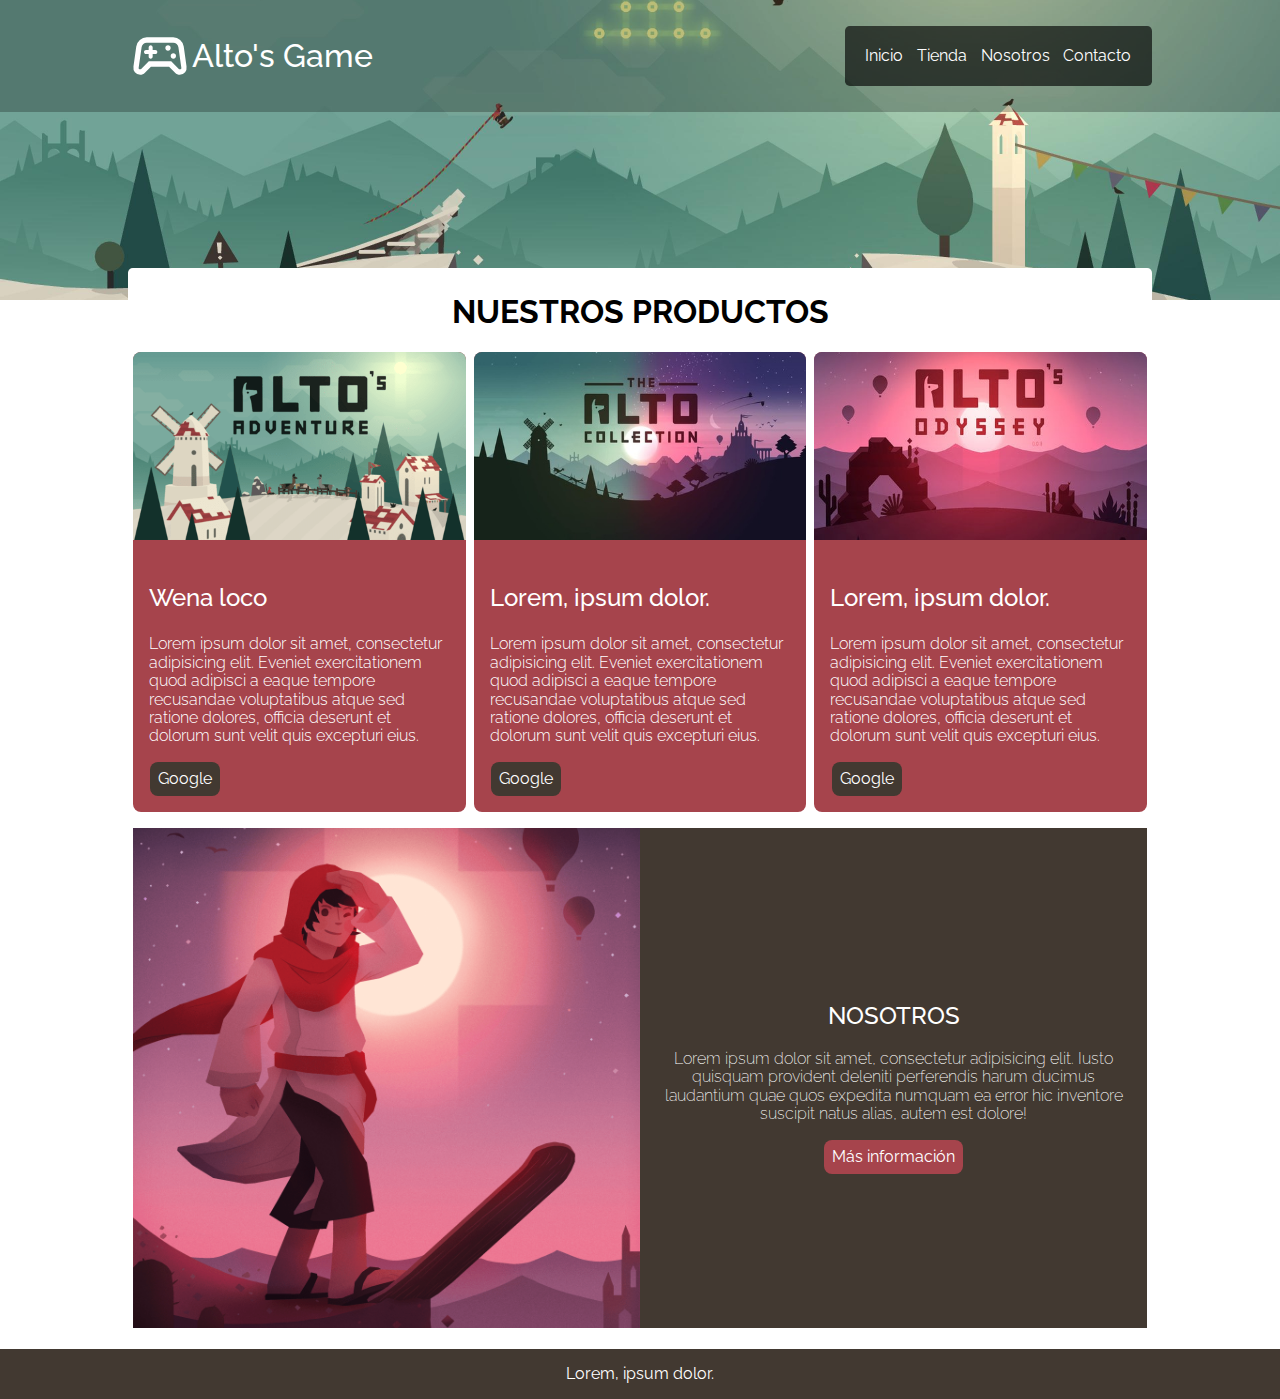
<file: index.html>
<!DOCTYPE html>
<html lang="es">
<head>
    <meta charset="UTF-8">
    <meta name="viewport" content="width=device-width, initial-scale=1.0">
    <title>Altos Game</title>
    <link rel="stylesheet" href="./css/normalize.css">
    <link rel="preconnect" href="https://fonts.googleapis.com">
    <link rel="preconnect" href="https://fonts.gstatic.com" crossorigin>
    <link href="https://fonts.googleapis.com/css2?family=Raleway:ital,wght@0,100..900;1,100..900&display=swap" rel="stylesheet">
    <link rel="stylesheet" href="./css/estilos.css">
</head>
<body>
    <header class="bg-header">
        <div class="bg-navbar">
            <div class="container">
                <div class="navbar">
                    <a href="" class="navbar-brand">
                        <img src="assets/img/logo.svg" alt="">
                        Alto's Game
                    </a>
                    <div class="navbar-nav">
                        <a href="" class="nav-link">Inicio</a>
                        <a href="" class="nav-link">Tienda</a>
                        <a href="" class="nav-link">Nosotros</a>
                        <a href="" class="nav-link">Contacto</a>
                    </div>
                </div>
            </div>
        </div>
    </header>
    <main class="container main">
        <h1 class="main-title">Nuestros Productos</h1>
        <section class="tienda">
            <article class="card">
                <img src="assets/img/card-1-min.png" alt="" class="card-img">
                <div class="card-body">
                    <h5>Wena loco</h5>
                    <p>Lorem ipsum dolor sit amet, consectetur adipisicing elit. Eveniet exercitationem quod adipisci a
                        eaque tempore recusandae voluptatibus atque sed ratione dolores, officia deserunt et dolorum sunt
                        velit quis excepturi eius.</p>
                    <a href="https://www.google.cl/" target="_blanck" class="btn btn-dark">Google</a>
                </div>
            </article>
            <article class="card">
                <img src="assets/img/card-2-min.jpg" alt="" class="card-img">
                <div class="card-body">
                    <h5>Lorem, ipsum dolor.</h5>
                    <p>Lorem ipsum dolor sit amet, consectetur adipisicing elit. Eveniet exercitationem quod adipisci a
                        eaque tempore recusandae voluptatibus atque sed ratione dolores, officia deserunt et dolorum sunt
                        velit quis excepturi eius.</p>
                    <a href="https://www.google.cl/" target="_blanck" class="btn btn-dark">Google</a>
                </div>
            </article>
            <article class="card">
                <img src="assets/img/card-3-min.jpg" alt="" class="card-img">
                <div class="card-body">
                    <h5>Lorem, ipsum dolor.</h5>
                    <p>Lorem ipsum dolor sit amet, consectetur adipisicing elit. Eveniet exercitationem quod adipisci a
                        eaque tempore recusandae voluptatibus atque sed ratione dolores, officia deserunt et dolorum sunt
                        velit quis excepturi eius.</p>
                    <a href="https://www.google.cl/" target="_blanck" class="btn btn-dark">Google</a>
                </div>
            </article>
        </section>
        <section class="nosotros">
            <div class="nosotros-col-img"></div>
            <div class="nosotros-col-text">
                <div class="nosotros-body">
                    <h2>Nosotros</h2>
                    <p>Lorem ipsum dolor sit amet, consectetur adipisicing elit. Iusto quisquam provident deleniti perferendis harum ducimus laudantium quae quos expedita numquam ea error hic inventore suscipit natus alias, autem est dolore!</p>
                    <a href="" class="btn btn-danger">Más información</a>
                </div>
            </div>
        </section>
    </main>
    <footer class="bg-footer">
        <div class="container">
            <p>Lorem, ipsum dolor.</p>
        </div>
    </footer>
</body>
</html>
</file>
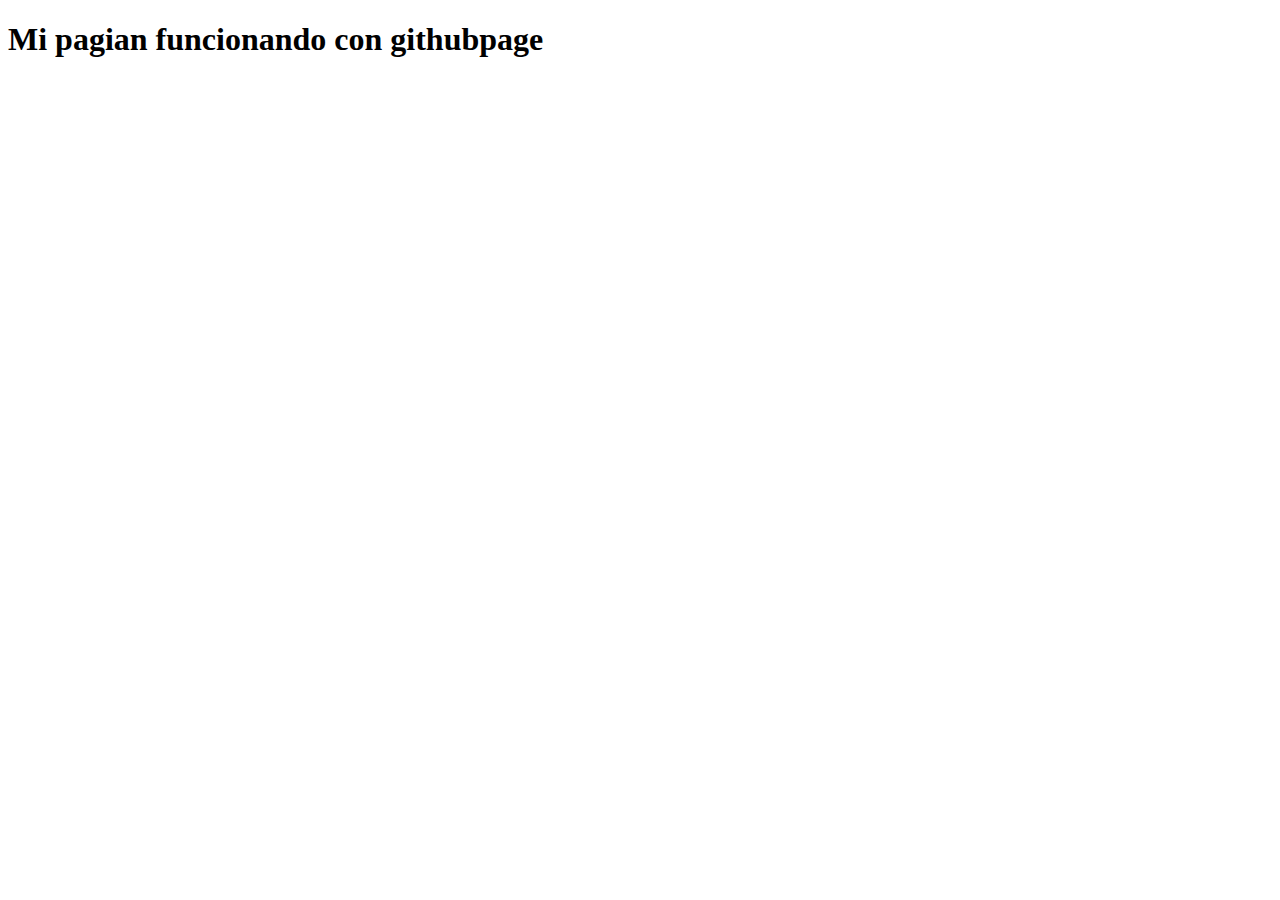
<file: prueba.html>
<!DOCTYPE html>
<html lang="en">
<head>
    <meta charset="UTF-8">
    <meta name="viewport" content="width=device-width, initial-scale=1.0">
    <title>GitHub Page</title>
</head>
<body>
    <h1>Mi pagian funcionando con githubpage</h1>
</body>

</html>
</file>
<file: css/estilos.css>
html {
    box-sizing: border-box;
}

  *, *:before, *:after {
    box-sizing: inherit;
}

body{
    font-family: "Raleway", sans-serif;
}

/* Utilitarias */

.container{
    width: 80%;
    max-width: 1280px;
    margin-right: auto;
    margin-left: auto;
}

.btn-primary {
    color: white;
    background-color: #0F2620;
}

.btn-secondary {
    color: white;
    background-color: #7BA69A;
}

.btn-danger {
    color: white;
    background-color: #A6444C;
}

.btn-info {
    color: black;
    background-color: #DDF2CE;
}

.btn-dark {
    color: white;
    background-color: #423931;
}

.bg-header{
    background-image: url('../assets/img/bg-header-min.jpg');
    background-repeat: no-repeat;
    background-position: center;
    background-size: cover;
    height: 18.75em;
}

.bg-navbar{
    background-color: rgba(0, 0, 0, 0.253);
    padding: 1.5em 0;
}

.navbar{
    display: flex;
    flex-direction: column;
    align-items: center;
}

@media (min-width: 768px) {
    .navbar{
        flex-direction: row;
        justify-content: space-between;
    }
}

.navbar-brand{
    display: flex;
    flex-direction: column;
    align-items: center;
    color: white;
    font-size: 2rem;
    text-decoration: none;
    font-weight: 500;
    margin-bottom: 1em;
}

@media (min-width: 768px) {
    .navbar-brand{
        flex-direction: row;
        margin-bottom: 0;
    }
}

.navbar-brand img{
    width: 2em;
}

.navbar-nav{
    background-color: rgba(0, 0, 0, 0.637);
    padding: 1em;
    border-radius: 0.3em;
}

.nav-link {
    display: inline-block;
    padding: 0.3em;
    text-decoration: none;
    color: white;
}

.nav-link:hover{
    background-color: white;
    color: black;
    border-radius: 0.5em;
}

.main{
    margin-top: -2em;
    padding: 0.3em;
    background-color: white;
    border-radius: 0.3em;
}

.main-title{
    text-align: center;
    text-transform: uppercase;
}

@media (min-width: 768px) {
    .tienda{
        display: flex;
        gap: 0.5em;
    }
}

.card {
    background-color: #A6444C;
    color: white;
    overflow: hidden;
    border-radius: 0.5em;
    margin-bottom: 1em;
}

.card-img {
    width: 100%;
}

.card-body {
    padding: 1em;
}

.card-body h5 {
    font-size: 1.5rem;
    margin: 1em 0;
    font-weight: 500;
}

.card-body p {
    font-weight: 300;
}


.btn {
    display: inline-block;
    text-decoration: none;
    font-size: 1rem;
    padding: 0.5em;
    margin: 0 0.1em;
    border-radius: 0.5em;
}

.nosotros{
    display: flex;
    flex-direction: column;
    align-items: center;
    margin-bottom: 1em;
    background-color: #423931;
}


.nosotros-col-img{
    background-image: url('../assets/img/nosotros-min.png');
    background-position: center;
    background-repeat: no-repeat;
    background-size: cover;
    width: 100%;
    height: 21.875em;
    order: 2;
}

@media (min-width: 576px) {
    .nosotros-col-img{
        height: 31.25em;
    }
}

.nosotros-col-text{
    order: 1;
}

@media (min-width: 768px) {
    .nosotros{
        flex-direction: row;
    }
    
    .nosotros-col-img{
        order:1;
        flex: 1 1 0;
    }

    .nosotros-col-text{
        order: 2;
        flex: 1 1 0;
    }
}

.nosotros-body{
    padding: 1em;
    text-align: center;
    color: white;
}

.nosotros-body h2{
    text-transform: uppercase;
    font-weight: 500;
}

.nosotros-body p {
    font-weight: 200;
}

.bg-footer{
    background-color: #423931;
    color: white;
}

.bg-footer p{
    margin: 0;
    padding: 1em 0;
    text-align: center;
}
</file>
